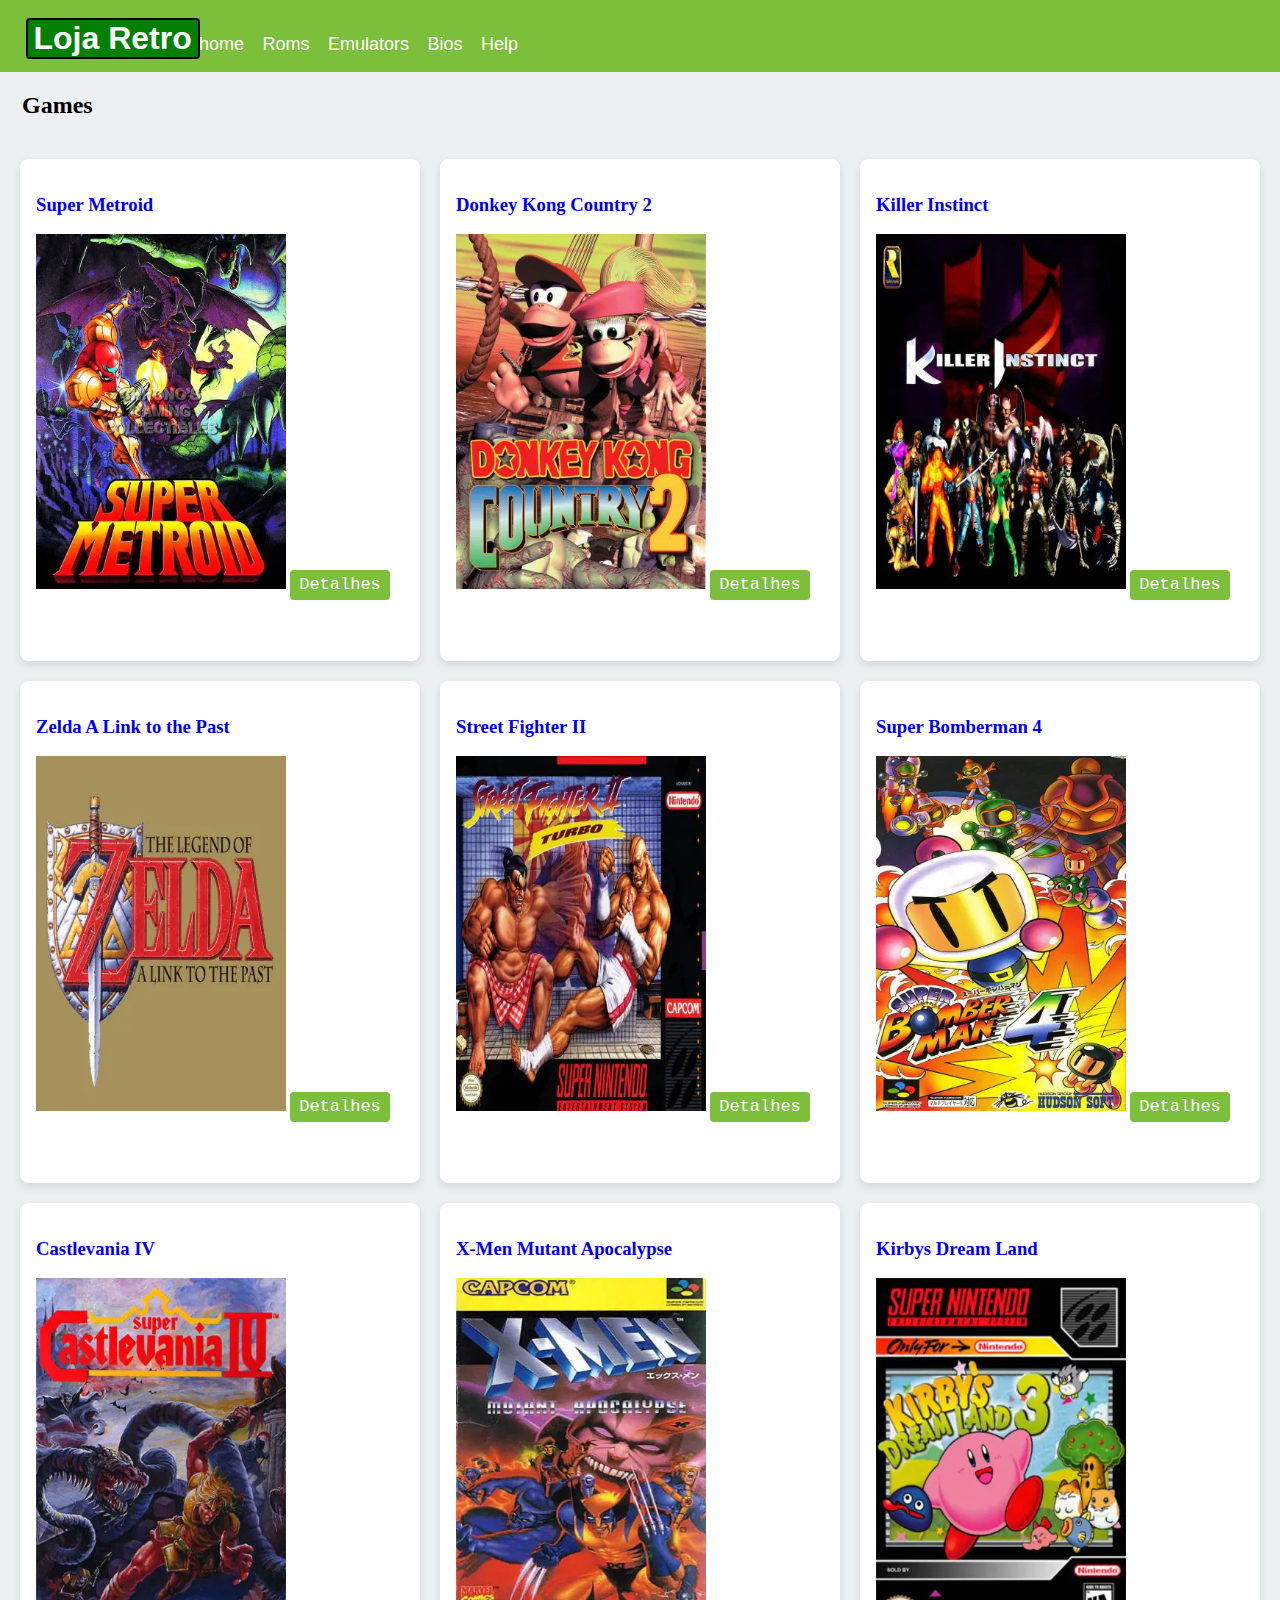
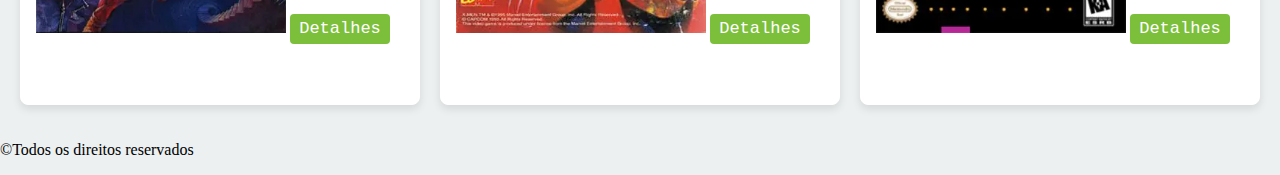
<file: index.html>
<!DOCTYPE html>
<html lang="pt-br">
<head>
    <meta charset="UTF-8">
    <meta name="viewport" content="width=device-width, initial-scale=1.0">
    <link rel="stylesheet" href="styles/index.css">
    <title>Retro-Loja</title>
</head>
<body>
    <header>
        <h1>Loja Retro</h1>
        <div class="menu">
            <li><a href="">home</a></li>
            <li><a href="">Roms</a></li>
            <li><a href="">Emulators</a></li>
            <li><a href="">Bios</a></li>
            <li><a href="">Help</a></li>
        </div>
    </header>

    <div>
        <h2>Games</h2>
    </div>

    <main>

        <a href="views/supermetroid.html">
            <article>
                <h3>Super Metroid</h3>
                <img src="images/super-metroid-cover-340x483.webp" alt="">
                <button>Detalhes</button>
            </article>
        </a>
    
        <a href="views/dokeykong.html">
            <article>
                <h3>Donkey Kong Country 2</h3>
                <img src="images/donkey-kong-country-2-diddy-s-kong-quest-snes-cover-340x483.webp" alt="">
                <button>Detalhes</button>
            </article>
        </a>
    
        <a href="views/killer.html">
            <article>
                <h3>Killer Instinct</h3>
                <img src="images/Killer-Instinct-snes-cover-340x483.webp" alt="">
                <button>Detalhes</button>
            </article>
        </a>
    
        <a href="views/zelda.html">
            <article>
                <h3>Zelda A Link to the Past</h3>
                <img src="images/legend-of-zelda-the-a-link-to-the-past-eu-cover-340x483.webp" alt="">
                <button>Detalhes</button>
            </article>
        </a>
    
        <a href="views/strfght.html">
            <article>
                <h3>Street Fighter II</h3>
                <img src="images/street-fighterII-turbo-hyper-fighting-cover-340x483.webp" alt="">
                <button>Detalhes</button>
            </article>
        </a>
    
        <a href="views/bomberman.html">
            <article>
                <h3>Super Bomberman 4</h3>
                <img src="images/super-bomberman-4-snes-cover-340x483.webp" alt="">
                <button>Detalhes</button>
            </article>
        </a>
    
        <a href="views/castlevania.html">
            <article>
                <h3>Castlevania IV</h3>
                <img src="images/SuperCastlevaniaIV-snes-cover-340x483.webp" alt="">
                <button>Detalhes</button>
            </article>
        </a>

        <a href="views/xmen.html">
            <article>
                <h3>X-Men Mutant Apocalypse</h3>
                <img src="images/x-men-mutant-apocalypse-cover-340x483.webp" alt="">
                <button>Detalhes</button>
            </article>
        </a>

        <a href="views/kirby.html">
            <article>
                <h3>Kirbys Dream Land</h3>
                <img src="images/kirbys-dream-land3-cover-340x483.webp" alt="">
                <button>Detalhes</button>
            </article>
        </a>
    </main>

    <footer>
        <p>&copy;Todos os direitos reservados</p>
    </footer>
</body>
</html>
</file>
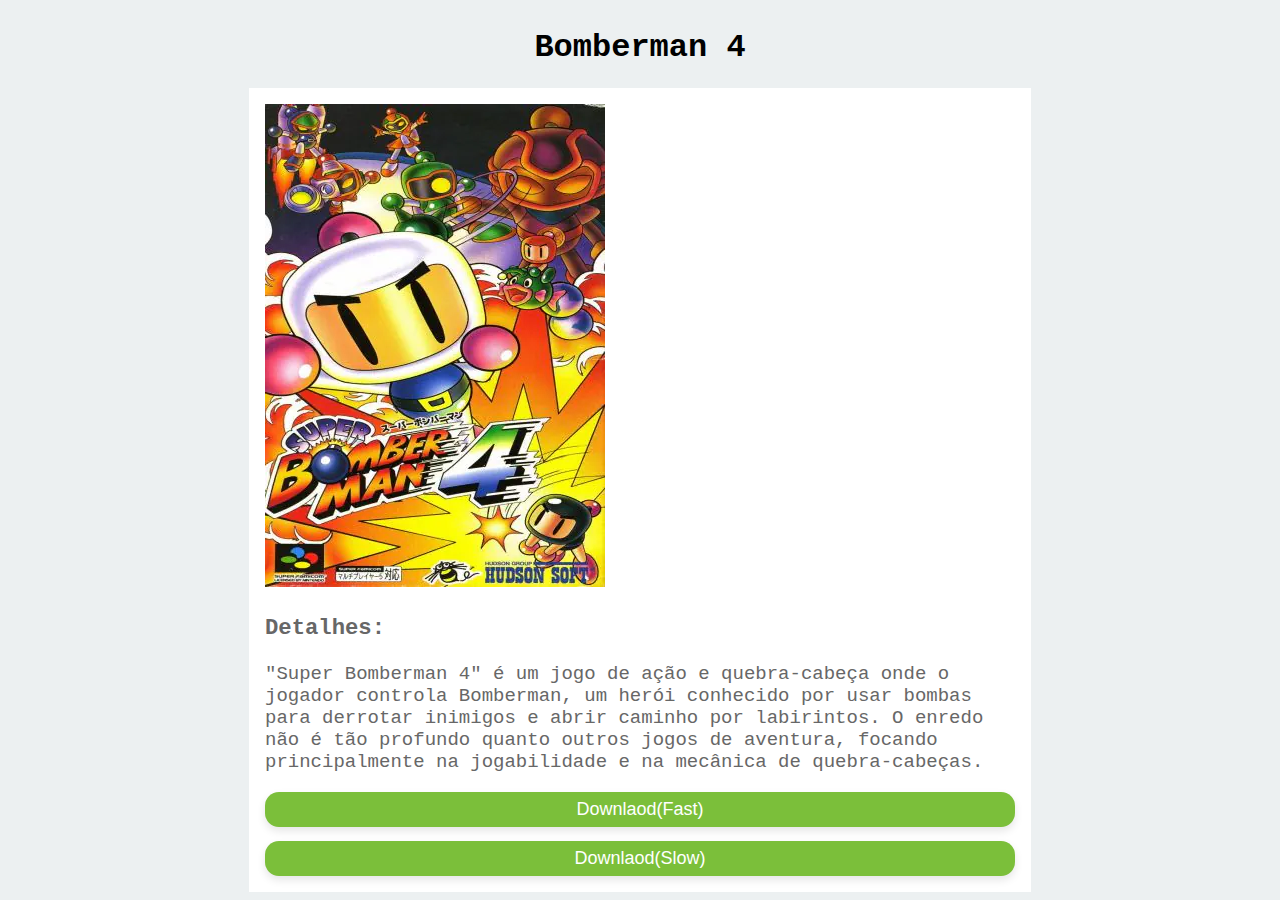
<file: views/bomberman.html>
<!DOCTYPE html>
<html lang="pt-br">
<head>
    <meta charset="UTF-8">
    <meta name="viewport" content="width=device-width, initial-scale=1.0">
    <link rel="stylesheet" href="../styles/details.css">
    <title>Super MEtroid</title>
</head>
<body>
    <header>
        <h1>Bomberman 4</h1>
    </header>

    <main>
        <div class="box-details">
            <img src="../images/super-bomberman-4-snes-cover-340x483.webp" alt="" width="340px">
            <h3>Detalhes:</h3>
            <p>"Super Bomberman 4" é um jogo de ação e quebra-cabeça onde o jogador controla Bomberman, um herói conhecido por usar bombas para derrotar inimigos e abrir caminho por labirintos. O enredo não é tão profundo quanto outros jogos de aventura, focando principalmente na jogabilidade e na mecânica de quebra-cabeças.
            </p>
            <div class="btn-download">
                <button>Downlaod(Fast)</button>
                <button>Downlaod(Slow)</button>
            </div>
            
        </div>
    </main>
</body>
</html>
</file>
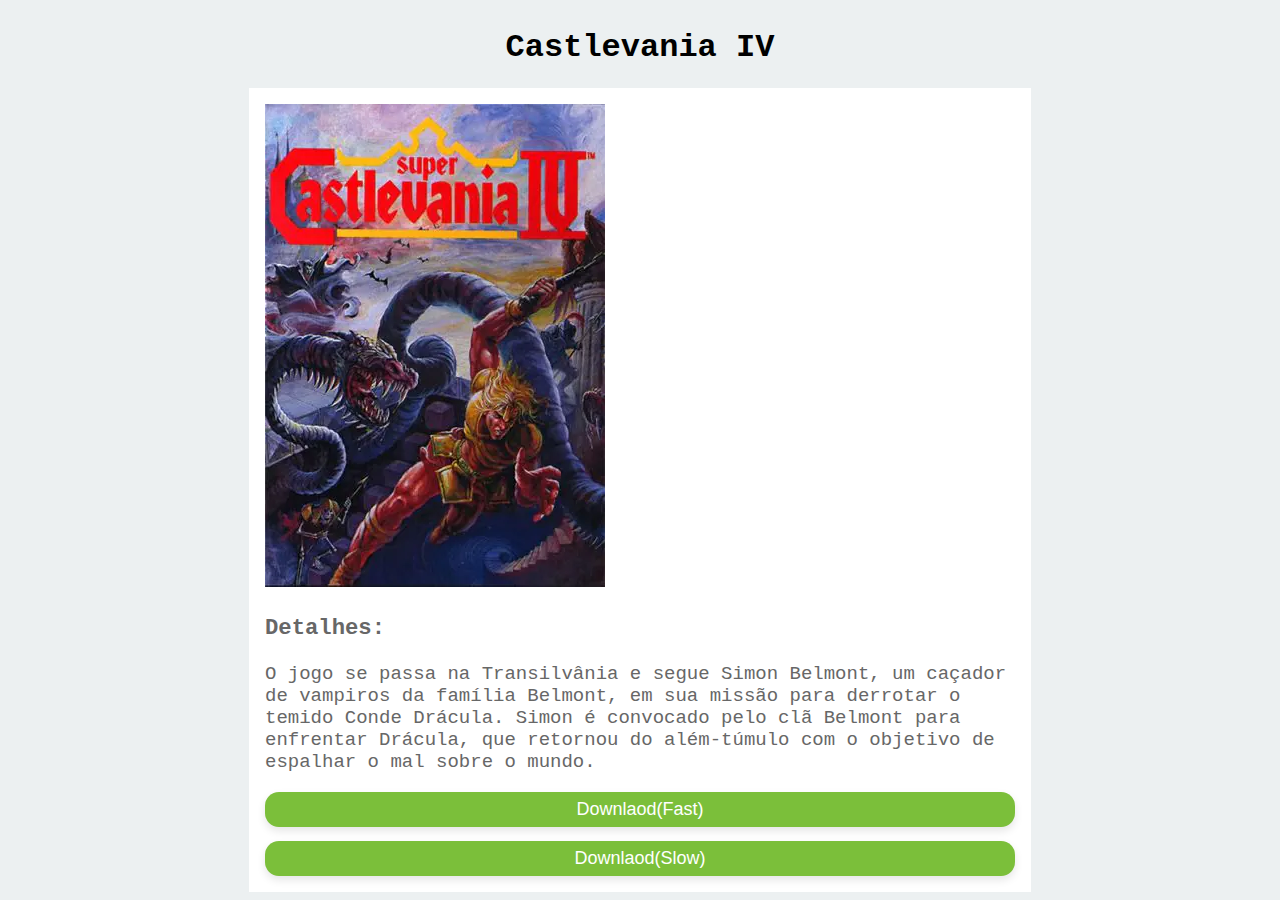
<file: views/castlevania.html>
<!DOCTYPE html>
<html lang="pt-br">
<head>
    <meta charset="UTF-8">
    <meta name="viewport" content="width=device-width, initial-scale=1.0">
    <link rel="stylesheet" href="../styles/details.css">
    <title>Super MEtroid</title>
</head>
<body>
    <header>
        <h1>Castlevania IV</h1>
    </header>

    <main>
        <div class="box-details">
            <img src="../images/SuperCastlevaniaIV-snes-cover-340x483.webp" alt="" width="340px">
            <h3>Detalhes:</h3>
            <p>O jogo se passa na Transilvânia e segue Simon Belmont, um caçador de vampiros da família Belmont, em sua missão para derrotar o temido Conde Drácula. Simon é convocado pelo clã Belmont para enfrentar Drácula, que retornou do além-túmulo com o objetivo de espalhar o mal sobre o mundo.
            </p>
            <div class="btn-download">
                <button>Downlaod(Fast)</button>
                <button>Downlaod(Slow)</button>
            </div>
            
        </div>
    </main>
</body>
</html>
</file>
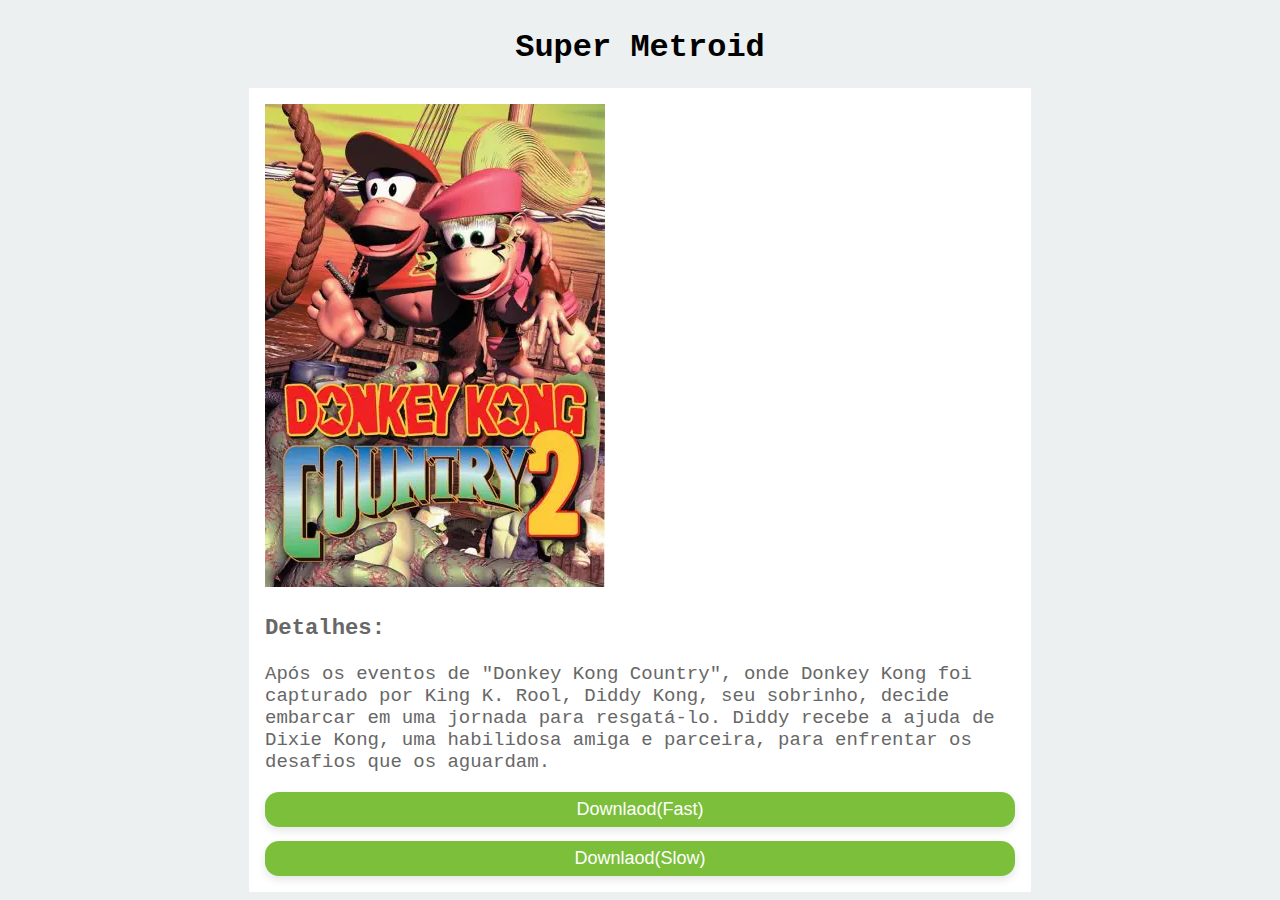
<file: views/dokeykong.html>
<!DOCTYPE html>
<html lang="pt-br">
<head>
    <meta charset="UTF-8">
    <meta name="viewport" content="width=device-width, initial-scale=1.0">
    <link rel="stylesheet" href="../styles/details.css">
    <title>Donkey Kong Country 2</title>
</head>
<body>
    <header>
        <h1>Super Metroid</h1>
    </header>

    <main>
        <div class="box-details">
            <img src="../images/donkey-kong-country-2-diddy-s-kong-quest-snes-cover-340x483.webp" alt="" width="340px">
            <h3>Detalhes:</h3>
            <p>Após os eventos de "Donkey Kong Country", onde Donkey Kong foi capturado por King K. Rool, Diddy Kong, seu sobrinho, decide embarcar em uma jornada para resgatá-lo. Diddy recebe a ajuda de Dixie Kong, uma habilidosa amiga e parceira, para enfrentar os desafios que os aguardam.
            </p>
            <div class="btn-download">
                <button>Downlaod(Fast)</button>
                <button>Downlaod(Slow)</button>
            </div>
            
        </div>
    </main>
</body>
</html>
</file>
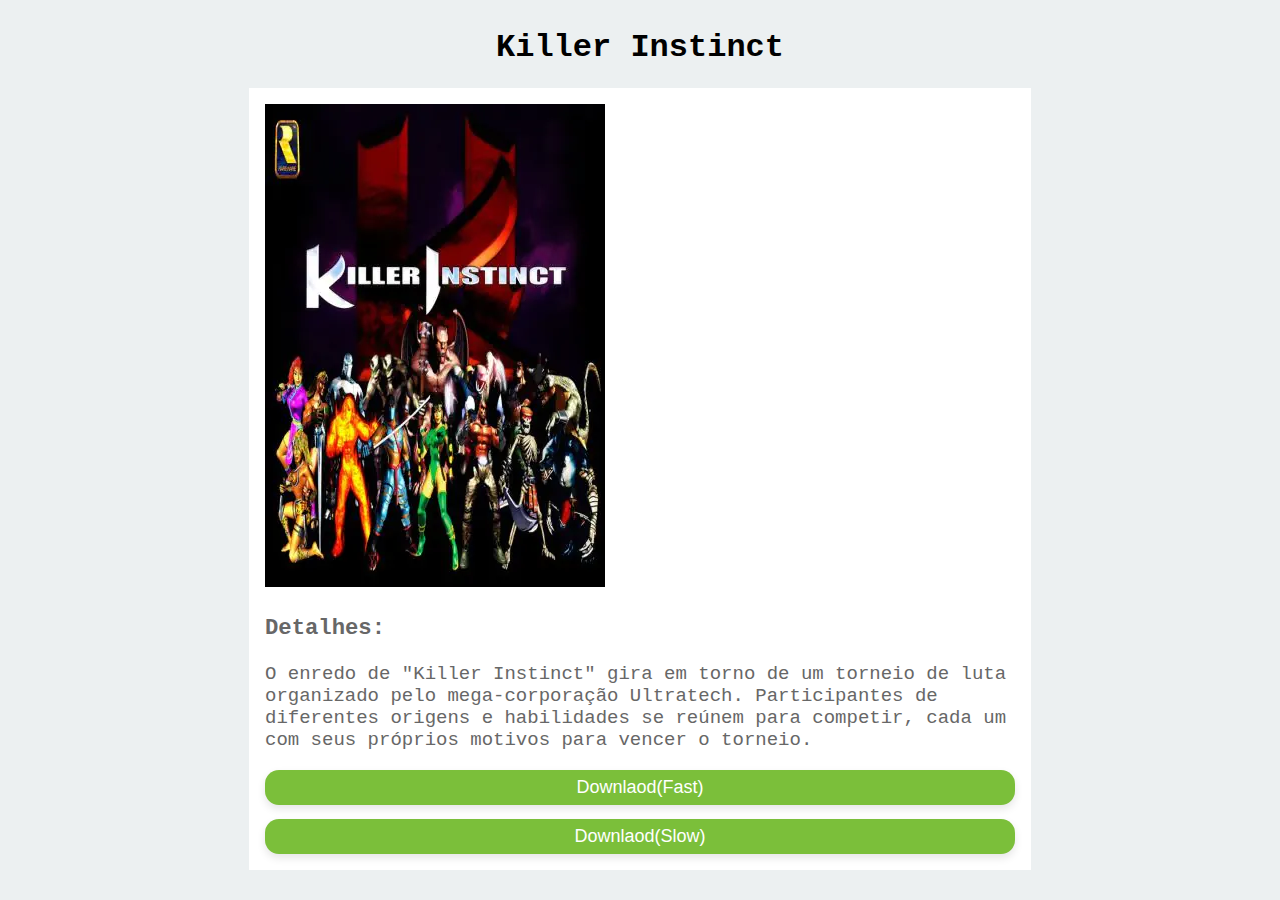
<file: views/killer.html>
<!DOCTYPE html>
<html lang="pt-br">
<head>
    <meta charset="UTF-8">
    <meta name="viewport" content="width=device-width, initial-scale=1.0">
    <link rel="stylesheet" href="../styles/details.css">
    <title>Super MEtroid</title>
</head>
<body>
    <header>
        <h1>Killer Instinct</h1>
    </header>

    <main>
        <div class="box-details">
            <img src="../images/Killer-Instinct-snes-cover-340x483.webp" alt="" width="340px">
            <h3>Detalhes:</h3>
            <p>O enredo de "Killer Instinct" gira em torno de um torneio de luta organizado pelo mega-corporação Ultratech. Participantes de diferentes origens e habilidades se reúnem para competir, cada um com seus próprios motivos para vencer o torneio.
            </p>
            <div class="btn-download">
                <button>Downlaod(Fast)</button>
                <button>Downlaod(Slow)</button>
            </div>
            
        </div>
    </main>
</body>
</html>
</file>
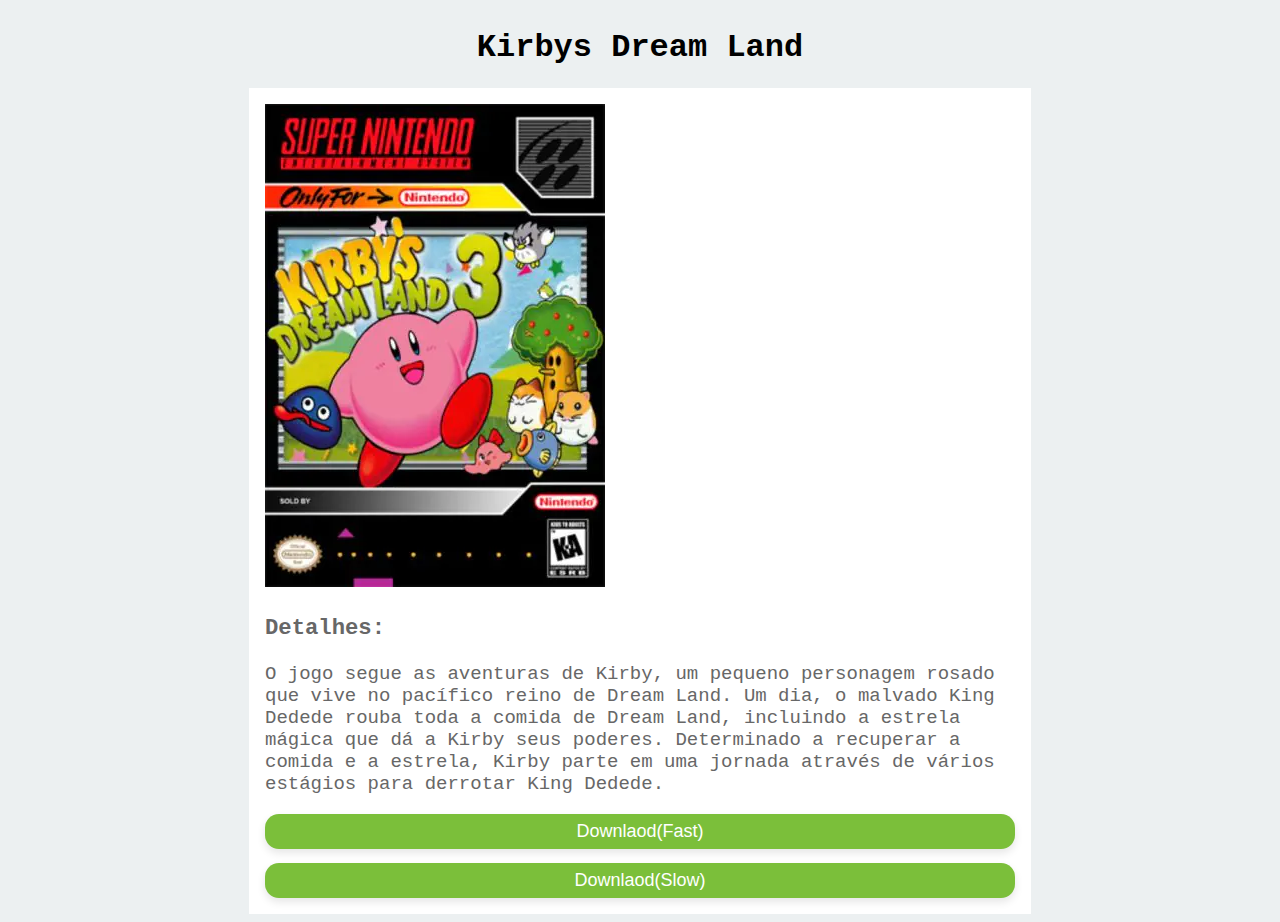
<file: views/kirby.html>
<!DOCTYPE html>
<html lang="pt-br">
<head>
    <meta charset="UTF-8">
    <meta name="viewport" content="width=device-width, initial-scale=1.0">
    <link rel="stylesheet" href="../styles/details.css">
    <title>Super MEtroid</title>
</head>
<body>
    <header>
        <h1>Kirbys Dream Land</h1>
    </header>

    <main>
        <div class="box-details">
            <img src="../images/kirbys-dream-land3-cover-340x483.webp" alt="" width="340px">
            <h3>Detalhes:</h3>
            <p>O jogo segue as aventuras de Kirby, um pequeno personagem rosado que vive no pacífico reino de Dream Land. Um dia, o malvado King Dedede rouba toda a comida de Dream Land, incluindo a estrela mágica que dá a Kirby seus poderes. Determinado a recuperar a comida e a estrela, Kirby parte em uma jornada através de vários estágios para derrotar King Dedede.
            </p>
            <div class="btn-download">
                <button>Downlaod(Fast)</button>
                <button>Downlaod(Slow)</button>
            </div>
            
        </div>
    </main>
</body>
</file>
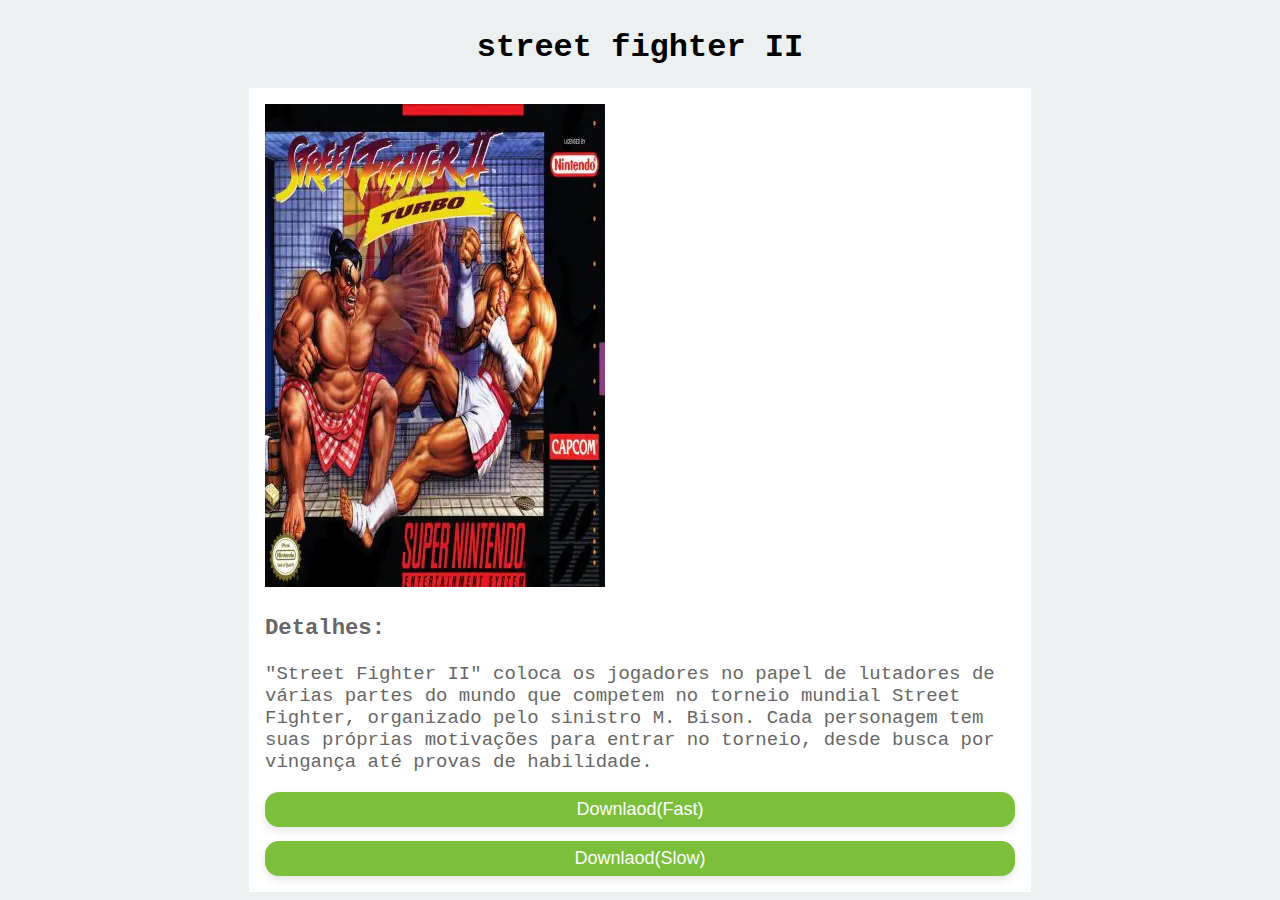
<file: views/strfght.html>
<!DOCTYPE html>
<html lang="pt-br">
<head>
    <meta charset="UTF-8">
    <meta name="viewport" content="width=device-width, initial-scale=1.0">
    <link rel="stylesheet" href="../styles/details.css">
    <title>Super MEtroid</title>
</head>
<body>
    <header>
        <h1>street fighter II</h1>
    </header>

    <main>
        <div class="box-details">
            <img src="../images/street-fighterII-turbo-hyper-fighting-cover-340x483.webp" alt="" width="340px">
            <h3>Detalhes:</h3>
            <p>"Street Fighter II" coloca os jogadores no papel de lutadores de várias partes do mundo que competem no torneio mundial Street Fighter, organizado pelo sinistro M. Bison. Cada personagem tem suas próprias motivações para entrar no torneio, desde busca por vingança até provas de habilidade.
            </p>
            <div class="btn-download">
                <button>Downlaod(Fast)</button>
                <button>Downlaod(Slow)</button>
            </div>
            
        </div>
    </main>
</body>
</html>
</file>
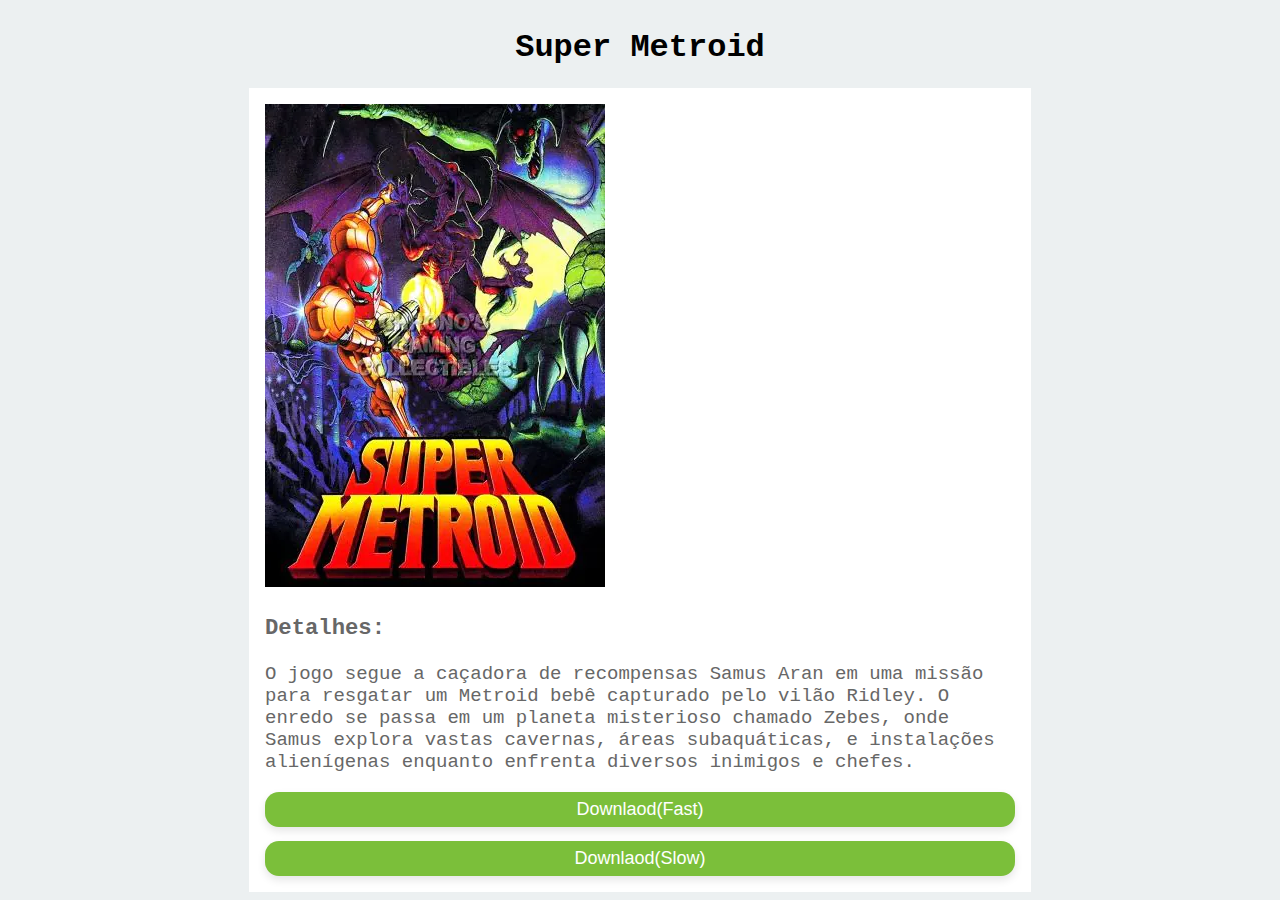
<file: views/supermetroid.html>
<!DOCTYPE html>
<html lang="pt-br">
<head>
    <meta charset="UTF-8">
    <meta name="viewport" content="width=device-width, initial-scale=1.0">
    <link rel="stylesheet" href="../styles/details.css">
    <title>Super Metroid</title>
</head>
<body>
    <header>
        <h1>Super Metroid</h1>
    </header>

    <main>
        <div class="box-details">
            <img src="../images/super-metroid-cover-340x483.webp" alt="" width="340px">
            <h3>Detalhes:</h3>
            <p>O jogo segue a caçadora de recompensas 
                Samus Aran em uma missão para resgatar um Metroid 
                bebê capturado pelo vilão Ridley. O enredo se passa em 
                um planeta misterioso chamado Zebes, onde Samus explora vastas cavernas, áreas subaquáticas, e instalações 
                alienígenas enquanto enfrenta diversos inimigos e chefes.
            </p>
            <div class="btn-download">
                <button>Downlaod(Fast)</button>
                <button>Downlaod(Slow)</button>
            </div>
            
        </div>
    </main>
</body>
</html>
</file>
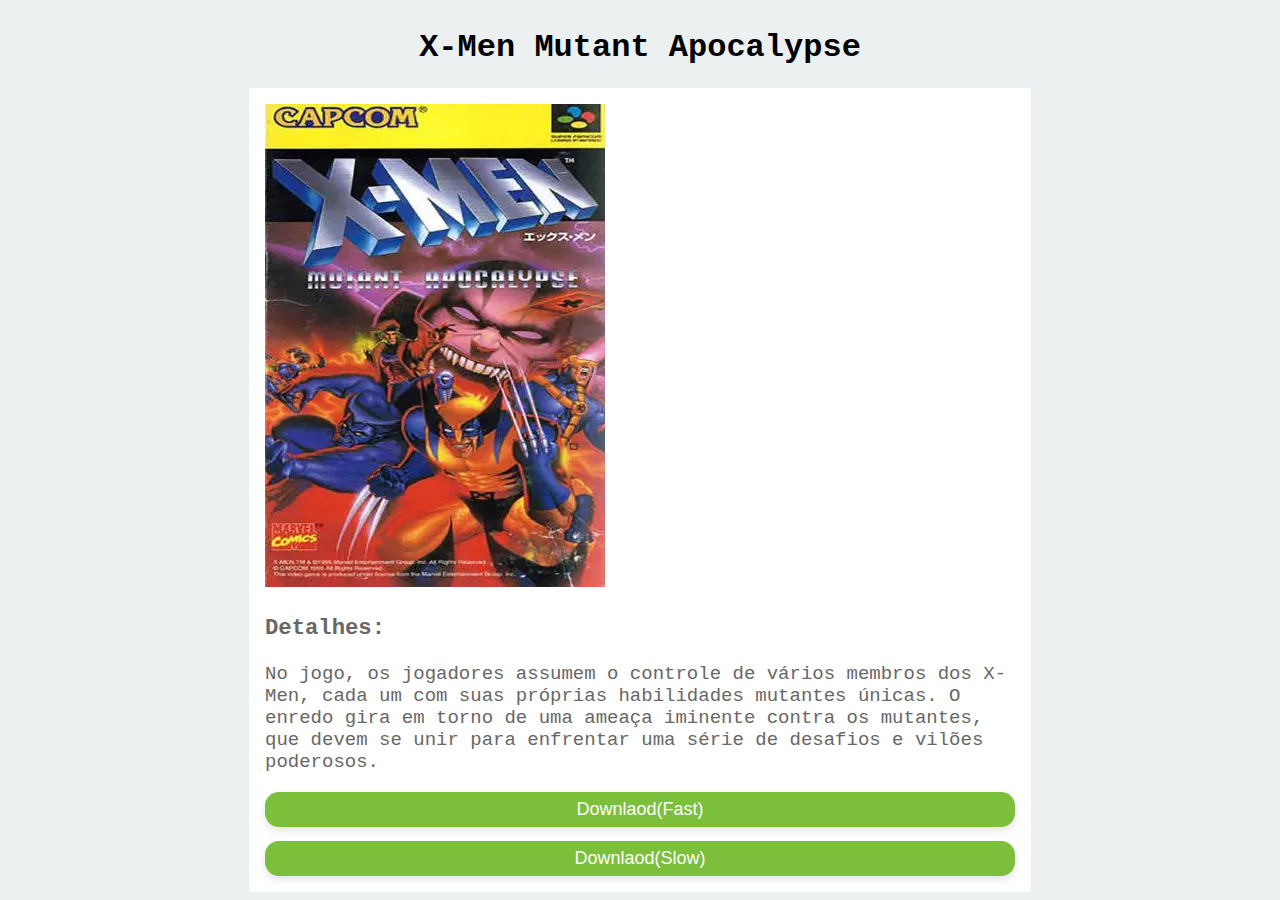
<file: views/xmen.html>
<!DOCTYPE html>
<html lang="pt-br">
<head>
    <meta charset="UTF-8">
    <meta name="viewport" content="width=device-width, initial-scale=1.0">
    <link rel="stylesheet" href="../styles/details.css">
    <title>Super MEtroid</title>
</head>
<body>
    <header>
        <h1>X-Men Mutant Apocalypse</h1>
    </header>

    <main>
        <div class="box-details">
            <img src="../images/x-men-mutant-apocalypse-cover-340x483.webp" alt="" width="340px">
            <h3>Detalhes:</h3>
            <p>No jogo, os jogadores assumem o controle de vários membros dos X-Men, cada um com suas próprias habilidades mutantes únicas. O enredo gira em torno de uma ameaça iminente contra os mutantes, que devem se unir para enfrentar uma série de desafios e vilões poderosos.
            </p>
            <div class="btn-download">
                <button>Downlaod(Fast)</button>
                <button>Downlaod(Slow)</button>
            </div>
            
        </div>
    </main>
</body>
</file>
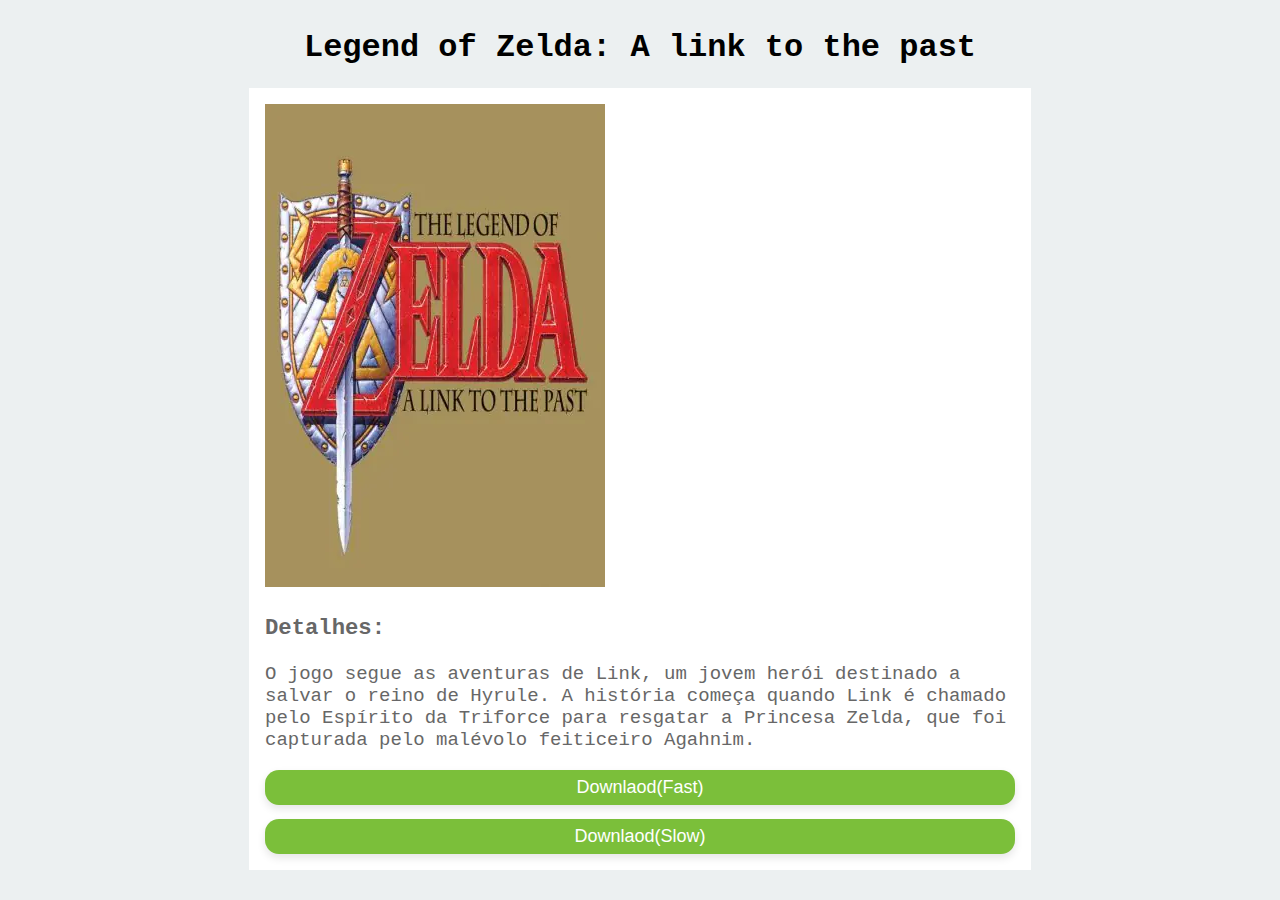
<file: views/zelda.html>
<!DOCTYPE html>
<html lang="pt-br">
<head>
    <meta charset="UTF-8">
    <meta name="viewport" content="width=device-width, initial-scale=1.0">
    <link rel="stylesheet" href="../styles/details.css">
    <title>Super MEtroid</title>
</head>
<body>
    <header>
        <h1>Legend of Zelda: A link to the past</h1>
    </header>

    <main>
        <div class="box-details">
            <img src="../images/legend-of-zelda-the-a-link-to-the-past-eu-cover-340x483.webp" alt="" width="340px">
            <h3>Detalhes:</h3>
            <p>O jogo segue as aventuras de Link, um jovem herói destinado a salvar o reino de Hyrule. A história começa quando Link é chamado pelo Espírito da Triforce para resgatar a Princesa Zelda, que foi capturada pelo malévolo feiticeiro Agahnim.
            </p>
            <div class="btn-download">
                <button>Downlaod(Fast)</button>
                <button>Downlaod(Slow)</button>
            </div>
            
        </div>
    </main>
</body>
</file>
<file: styles/index.css>
/*Body*/

body {
    margin: 0;
    padding: 0;
    box-sizing: border-box;
    width: 100%;
    height: auto ;
    background-color: #ECF0F1;
}

/*Header*/

header {
    background-color: #7BBF3A;
    width: 100%;
    height: 8vh;
    font-family:'Gill Sans', 'Gill Sans MT', Calibri, 'Trebuchet MS', sans-serif;
}

header .menu {
    list-style: none;
    gap: 16px;
    position: absolute;
    left: 15%;
    top: 3%;
}

header .menu li {
    display: inline-block;
    padding: 7px;
    font-size: 18px;
    font-family: Arial, Helvetica, sans-serif; 
    color: white;
}

header .menu a {
    text-decoration: none;
    color: #FFFFFF;
}

h1 {
    margin: 0;
    color: white;
    border: 2px solid black;
    width: 170px;
    background-color: green;
    border-radius: 4px;
    text-align: center;
    position: absolute;
    left: 2%;
    top: 2%;
}

/*DIV H@*/
div h2 {
    margin-left: 22px;
}

/*Main*/

main {
    display: grid;
    grid-template-columns: repeat(auto-fit, minmax(300px, 1fr));; /* Define três colunas com tamanho igual */
    gap: 20px;
    padding: 20px;
}

main a {
    text-decoration: none;
    display: block;
    color: #0000EE;
}

main article {
    border-radius: 8px;
    padding: 15px;
    background-color: #FFFFFF;
    height: 470px;
    box-shadow: 0 4px 8px rgba(0, 0, 0, 0.1);
    border: 1px solid #FFFFFF;
}

main article:hover {
    border: 1px solid orange;
}

img {
    width: 250px;
    height: auto;
}

button {
    font-family:monospace;
    font-size: 17px;
    margin-top:20px;
    width: 100px;
    height: 30px;
    border: 0.8px;
    border-radius: 4px;
    color: white;
    background-color: #7BBF3A;
}

button:hover {
    background-color: orange;
}

button:active {
    transform: scale(0.95);
}
</file>
<file: styles/details.css>
body {
    display: flex;
    align-items: center;
    flex-direction: column;
    background-color: #ECF0F1;
    font-family: 'Courier New', Courier, monospace;
}

.box-details {
    background-color: #FFFFFF;
    width: 750px;
    padding: 16px;
    font-size: 19px;
    color:rgb(103, 103, 103);
}

.btn-download {
    display: flex;
    flex-direction: column;
    gap: 14px;
}

button {
    height: 35px;
    border-radius: 14px;
    border: 0.3px;
    box-shadow: 0 4px 8px rgba(0, 0, 0, 0.1);
    font-size: 18px;
    color: #FFFFFF;
    background-color: #7BBF3A;
}

button:hover {
    background-color: orange;
}

button:active {
    transform: scale(0.95);
}
</file>
